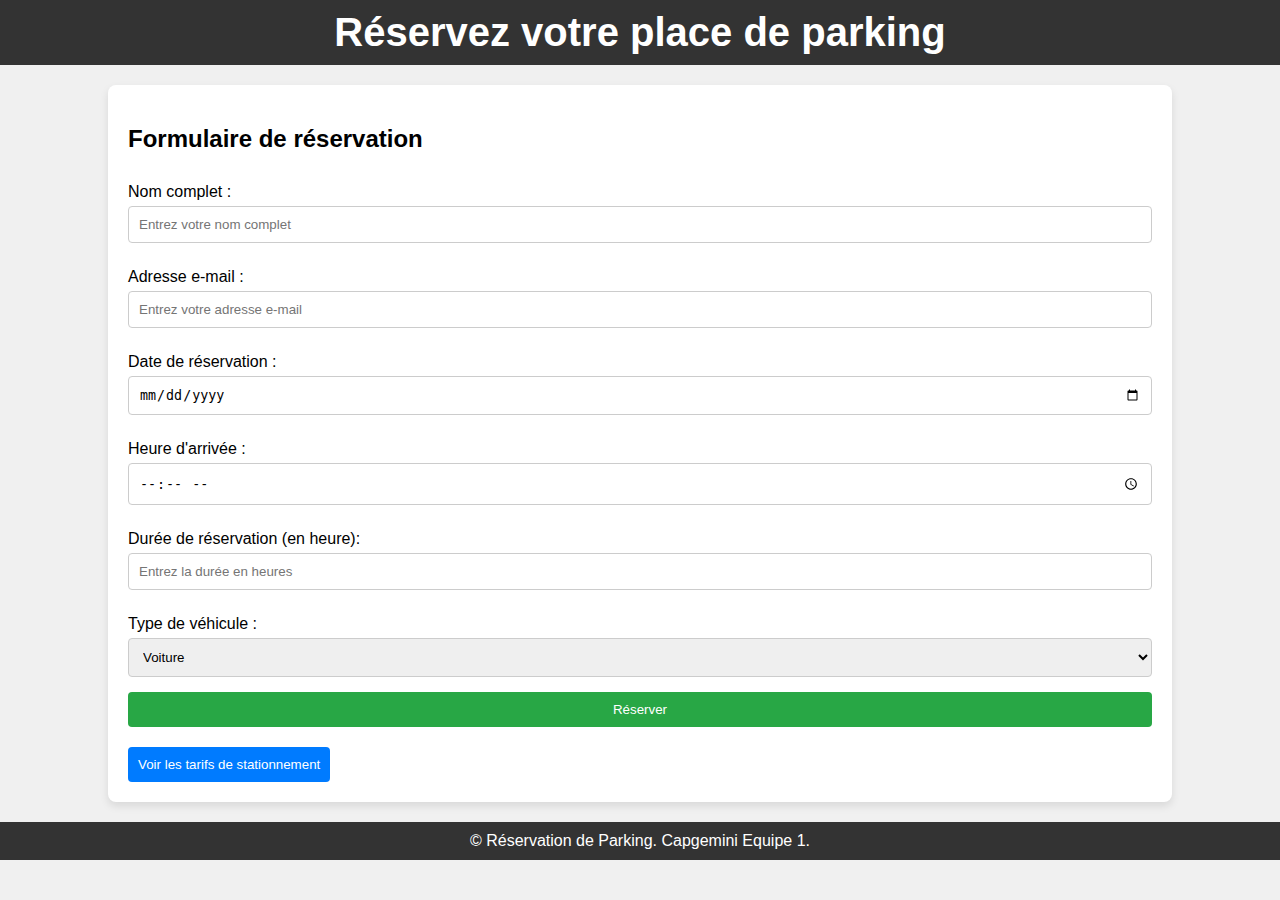
<file: csv_test_index.html>
<!DOCTYPE html>
<html lang="fr">
<head>
    <meta charset="UTF-8">
    <meta name="viewport" content="width=device-width, initial-scale=1.0">
    <title>Réservation de Place de Parking</title>
    <style>
        body {
            font-family: Arial, sans-serif;
            background-color: #f0f0f0;
            margin: 0;
            padding: 0;
        }

        header {
            background-color: #333;
            color: #fff;
            padding: 10px 0;
            text-align: center;
            position: relative;
        }

        h1 {
            margin: 0;
            font-size: 2.5em;
        }

        .container {
            width: 80%;
            margin: 20px auto;
            background-color: #fff;
            padding: 20px;
            border-radius: 8px;
            box-shadow: 0px 4px 8px rgba(0, 0, 0, 0.1);
        }

        form {
            display: flex;
            flex-direction: column;
        }

        label {
            margin: 10px 0 5px;
        }

        input, select {
            padding: 10px;
            border: 1px solid #ccc;
            border-radius: 4px;
            margin-bottom: 15px;
            width: 100%;
            box-sizing: border-box;
        }

        button {
            background-color: #28a745;
            color: #fff;
            padding: 10px;
            border: none;
            border-radius: 4px;
            cursor: pointer;
        }

        button:hover {
            background-color: #218838;
        }

        .btn-tarifs {
            background-color: #007bff;
            margin-top: 20px;
        }

        .btn-tarifs:hover {
            background-color: #0056b3;
        }

        footer {
            text-align: center;
            margin-top: 20px;
            padding: 10px;
            background-color: #333;
            color: #fff;
        }
    </style>
</head>
<body>

    <header>
        <h1>Réservez votre place de parking</h1>
    </header>

    <div class="container">
        <h2>Formulaire de réservation</h2>
        <form action="#" method="POST">
            <label for="nom">Nom complet :</label>
            <input type="text" id="nom" name="nom" placeholder="Entrez votre nom complet" required>

            <label for="email">Adresse e-mail :</label>
            <input type="email" id="email" name="email" placeholder="Entrez votre adresse e-mail" required>

            <label for="date">Date de réservation :</label>
            <input type="date" id="date" name="date" required>

            <label for="heure">Heure d'arrivée :</label>
            <input type="time" id="heure" name="heure" required>

            <label for="duree">Durée de réservation (en heure):</label>
            <input type="number" id="duree" name="duree" min="1" placeholder="Entrez la durée en heures" required>

            <label for="vehicule">Type de véhicule :</label>
            <select id="vehicule" name="vehicule" required>
                <option value="voiture">Voiture</option>
                <option value="moto">Moto</option>
                <option value="Camion">Camion</option>
            </select>

            <button type="submit">Réserver</button>
        </form>

        <!-- Bouton pour rediriger vers la page des tarifs -->
        <button class="btn-tarifs" onclick="window.location.href='csv_loaded.html'">Voir les tarifs de stationnement</button>
    </div>

    <footer>
        &copy; Réservation de Parking. Capgemini Equipe 1.
    </footer>

</body>
</html>
</file>
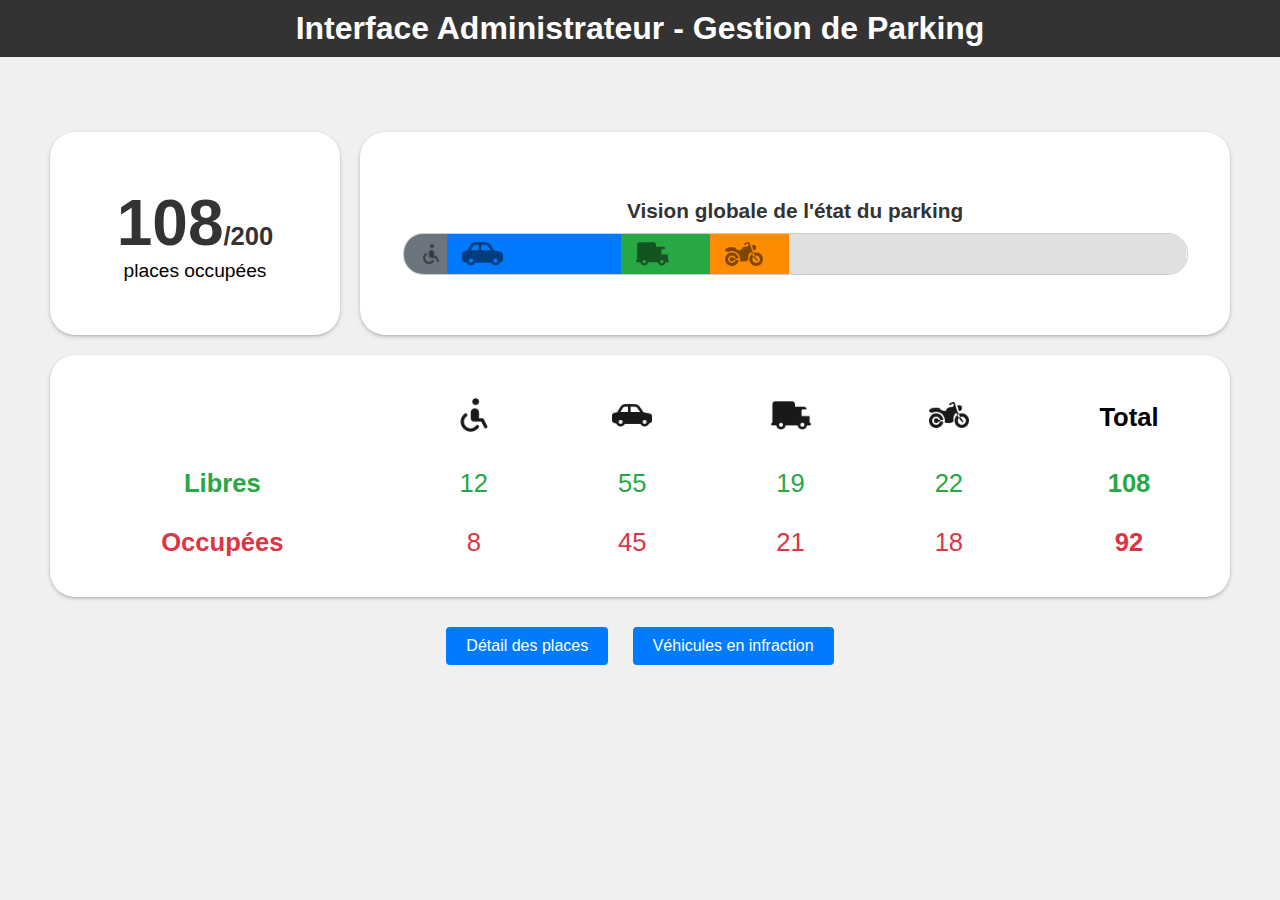
<file: page_accueil.html>
<!DOCTYPE html>
<html lang="fr">
<head>
    <meta charset="UTF-8">
    <meta name="viewport" content="width=device-width, initial-scale=1.0">
    <title>Interface Administrateur - Gestion de Parking</title>
    <style>
        body {
            font-family: Arial, sans-serif;
            background-color: #f0f0f0;
            margin: 0;
            padding: 0;
        }

        header {
            background-color: #333;
            color: #fff;
            padding: 10px 0;
            text-align: center;
        }

        h1 {
            margin: 0;
            font-size: 2em;
        }

        .container {
            padding: 25px 50px;
        }

        /* Réduit la taille des titres */
        h2 {
            font-size: 1.3em;
            color: #333;
            margin-bottom: 10px;
        }

        /* Réduit la taille des résumés */
        .summary, .vehicle-summary {
            display: flex;
            justify-content: space-around;
            margin-bottom: 20px;
            font-size: 0.9em;
        }

        .summary div, .vehicle-summary div {
            padding: 12px;
            border-radius: 6px;
            width: 25%;
            text-align: center;
        }

        .summary .free, .vehicle-summary .free {
            background-color: #28a745;
            color: #fff;
        }

        .summary .occupied, .vehicle-summary .occupied {
            background-color: #dc3545;
            color: #fff;
        }

        .summary .total, .vehicle-summary .total {
            background-color: #6c757d;
            color: #fff;
        }

        table {
            width: 100%;
            border-collapse: collapse;
            margin-top: 20px;
        }

        th, td {
            padding: 10px;
            text-align: center;
            border: 1px solid #ddd;
        }

        th {
            background-color: #333;
            color: white;
        }

        .time-remaining {
            font-weight: bold;
            color: #dc3545;
        }

        .price {
            font-weight: bold;
            color: #28a745;
        }

        .btn-container {
            text-align: center;
            margin: 20px 0;
        }

        .button {
            background-color: #007bff;
            color: white;
            border: none;
            padding: 10px 20px;
            border-radius: 4px;
            cursor: pointer;
            margin: 10px;
            font-size: 1em;
        }

        .button:hover {
            background-color: #0056b3;
        }

        .info-button {
            background-color: #17a2b8;
            color: white;
            padding: 5px 10px;
            border-radius: 4px;
            cursor: pointer;
            font-size: 0.9em;
            border: none;
        }

        .info-button:hover {
            background-color: #138496;
        }


        .main-box {
            display: flex;
            justify-content: center;
            align-items: stretch;
            margin-top: 50px;

            gap: 20px;
        }

        .card-container {
            background-color: white;
            width: 100%;
            height: 100%;
            padding-block: 50px;
            border-radius: 25px;
            box-shadow: rgba(50, 50, 93, 0.25) 0px 2px 5px -1px, rgba(0, 0, 0, 0.3) 0px 1px 3px -1px;
        }

        .stat-container {
            display: flex;
            flex-direction: column;
            justify-content: center;
            align-items: center;
            
        }

        .stat-container p {
            font-size: 1.5vw;
        }

        .title-stat {
            font-size: 5vw;
            margin: 0;
            
        }

        .title-stat span {
            font-size: 2vw;
        }

        .parking-state {
            flex: 1;
            display: flex;
            flex-direction: column;
            justify-content: center;
            align-items: center;

        }

        .parking-state p {
            margin: 0;
        }

        .parking-gauge-container {
            flex: 3;
            display: flex;
            flex-direction: column;
            justify-content: center;
            align-items: center;
        }

        .parking-gauge {
            display: flex;
            flex-direction: column;
            flex: 3;
            justify-content: center;
            align-items: center;

        }

        .gauge {
            display: flex;
            width: 90%;
            height: 40px;
            border-radius: 20px;
            overflow: hidden;
            margin-bottom: 10px;
            border: 1px solid #ccc;
            border-radius: 20px;
            overflow: hidden;
            border: 1px solid #ccc;
        }

        .gauge .section {
            display: flex;
            padding-inline-start: 15px;
            justify-content: baseline;
            align-items:center;
            

        }

        .gauge .section img {
            opacity: 0.5;
        }

        .moto {
            background-color: #ff8c00; 
        }

        .car {
            background-color: #007bff; 
        }

        .truck {
            background-color: #28a745; 
        }

        .handicap {
            background-color: #6c757d; 
        }

        .free {
            background-color: #e0e0e0;
            color: #333; 
        }

        table, th, td {
            border: none;
            margin: 0;
        }

        th {
            background-color: white;
            color: black;
            border-radius: 25px;
        }

        th, td {
            padding: 15px;
        }

        td {
            font-size: 2vw;
        }

        .card-container.table-container {
            margin-top: 20px;
            padding-block: 25px;

        }


        .table-major {
            font-size: 2vw;
            font-weight: 600;
        }

        .free td {
            color: #28a745;
            background-color: white;
        }

        .occupied td {
            color: #dc3545;
        }

        .icon {
            opacity: 0.9;
        }
        
    </style>
</head>
<body>

    <header>
        <h1>Interface Administrateur - Gestion de Parking</h1>
    </header>

    <div class="container">
        <!-- Résumé rapide du parking total -->


        <div class="main-box">
            <div class="parking-state">
                <div class="card-container stat-container">
                    <H2 class="title-stat">108<span>/200</span></H2>
                    <p>places occupées</p>
                </div>
                
            </div>
            

            <div class="parking-gauge-container">
                <div class="parking-gauge card-container">
                    <h2 class="title">Vision globale de l'état du parking</h2>
                    <div class="gauge">
                        <div class="section handicap" style="width: 4%;"> <!-- 4% pour places handicap occupées -->
                            <img src="icons/handicap.png" alt="" height="60%">
                        </div>
            
                        <div class="section car" style="width: 22.5%;"> <!-- 22.5% pour voitures occupées -->
                            <img src="icons/car.png" alt="" height="60%">
                        </div>
            
                        <div class="section truck" style="width: 10.5%;"> <!-- 10.5% pour camions occupés -->
                            <img src="icons/truck.png" alt="" height="60%">
                        </div>
            
                        <div class="section moto" style="width: 9%;"> <!-- 9% pour motos occupées -->
                            <img src="icons/moto.png" alt="" height="60%">
                        </div>
            
                        <div class="section free" style="width: 54%;"></div> <!-- 54% pour places libres -->
                    </div>
                </div>
            </div>
            
            
        </div>

        







        <div class="table-container card-container">
            <table>
                <tr>
                    <th></th>
                    <th><img src="icons/handicap.png" alt="" width="40px" class="icon"></th> <!-- Colonne pour handicap en premier -->
                    <th><img src="icons/car.png" alt="" width="40px" class="icon"></th>
                    <th><img src="icons/truck.png" alt="" width="40px" class="icon"></th>
                    <th><img src="icons/moto.png" alt="" width="40px" class="icon"></th> <!-- Colonne pour moto en dernier -->
                    <th class="table-major">Total</th>
                </tr>
                <tr class="row-header free">
                    <td class="table-major">Libres</td>
                    <td>12</td> <!-- Valeur pour les places handicapées libres -->
                    <td>55</td> <!-- Valeur pour les places voitures libres -->
                    <td>19</td> <!-- Valeur pour les places camions libres -->
                    <td>22</td> <!-- Valeur pour les places motos libres -->
                    <td class="table-major">108</td> <!-- Total mis à jour pour refléter les nouvelles données -->
                </tr>
                <tr class="row-header occupied">
                    <td class="table-major">Occupées</td>
                    <td>8</td> <!-- Valeur pour les places handicapées occupées -->
                    <td>45</td> <!-- Valeur pour les places voitures occupées -->
                    <td>21</td> <!-- Valeur pour les places camions occupées -->
                    <td>18</td> <!-- Valeur pour les places motos occupées -->
                    <td class="table-major">92</td> <!-- Total mis à jour pour refléter les nouvelles données -->
                </tr>
            </table>
        </div>
        






        

        <!-- Boutons d'action en bas de la page -->
        <div class="btn-container">
            <button class="button" onclick=window.location.href='page_places.html'>Détail des places </button>
            <button class="button" onclick=window.location.href='page_infraction.html'>Véhicules en infraction</button>
        </div>
    </div>

</body>
</html>
</file>
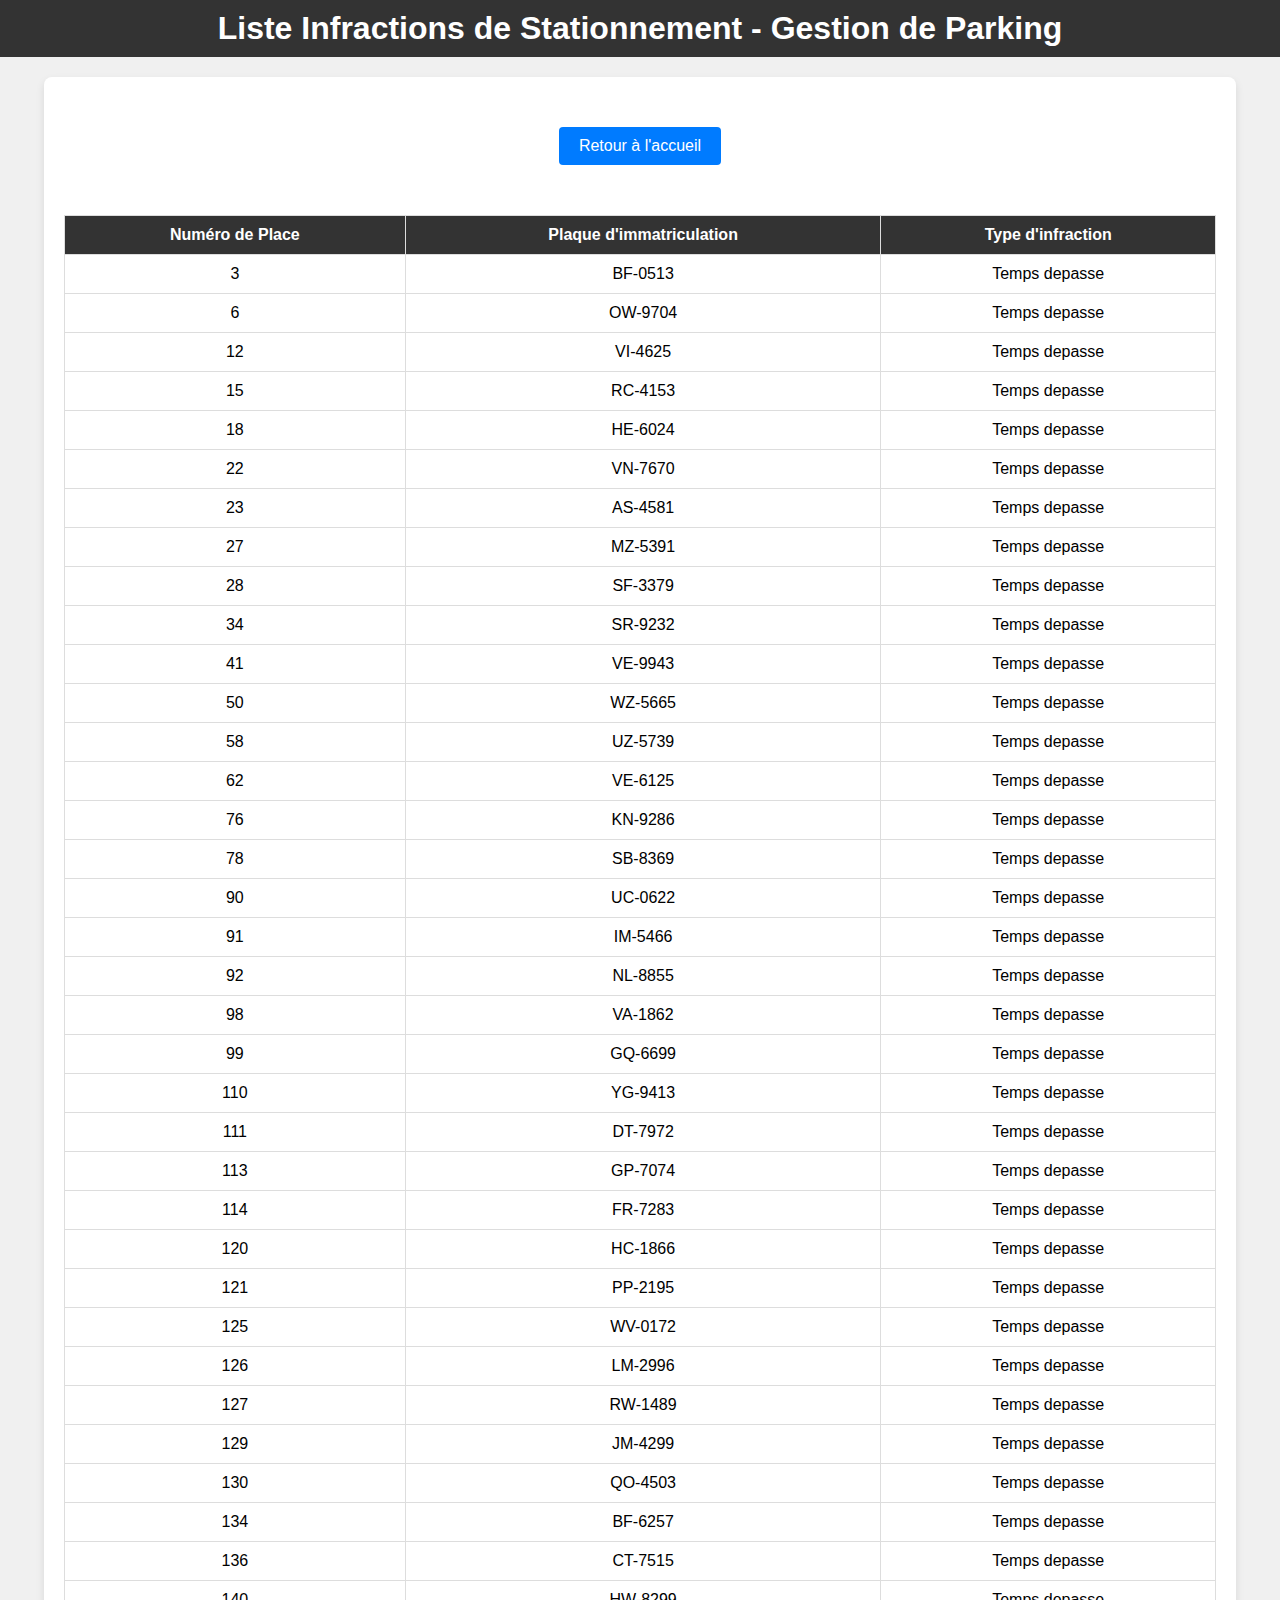
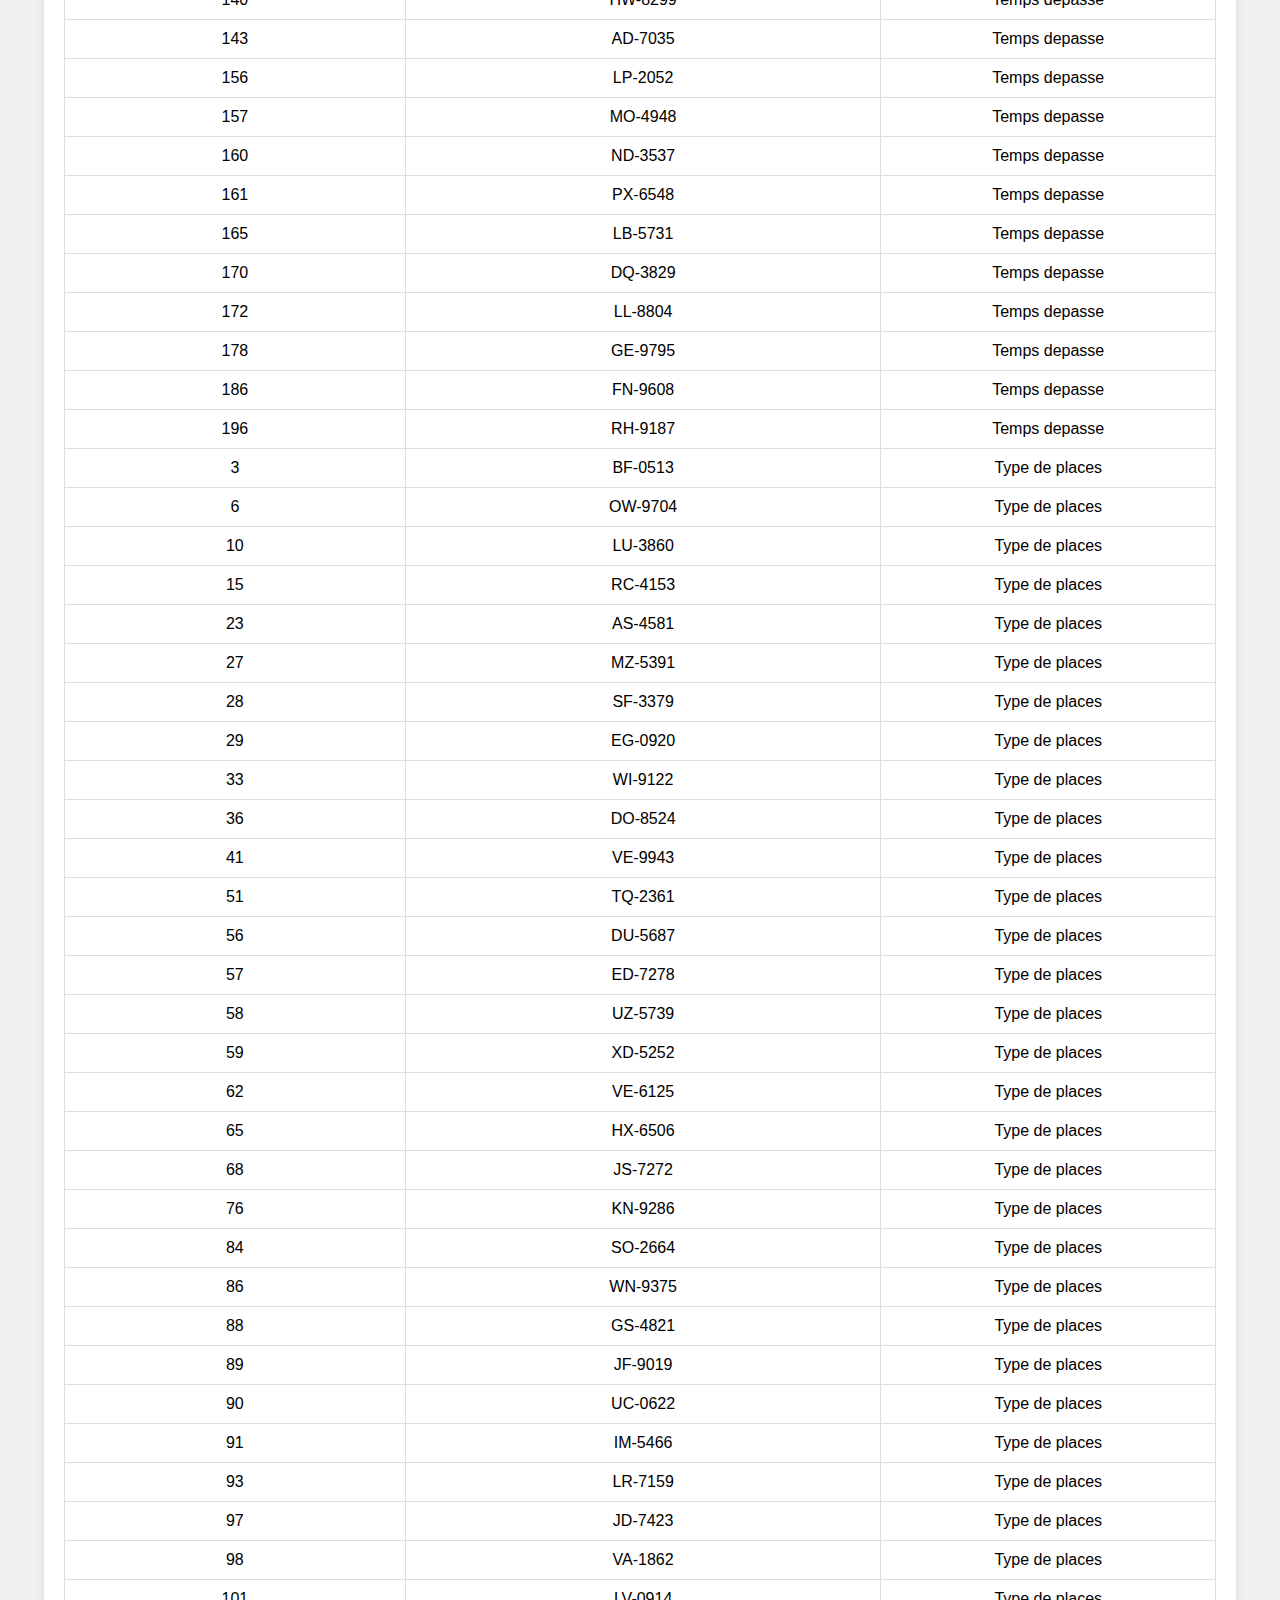
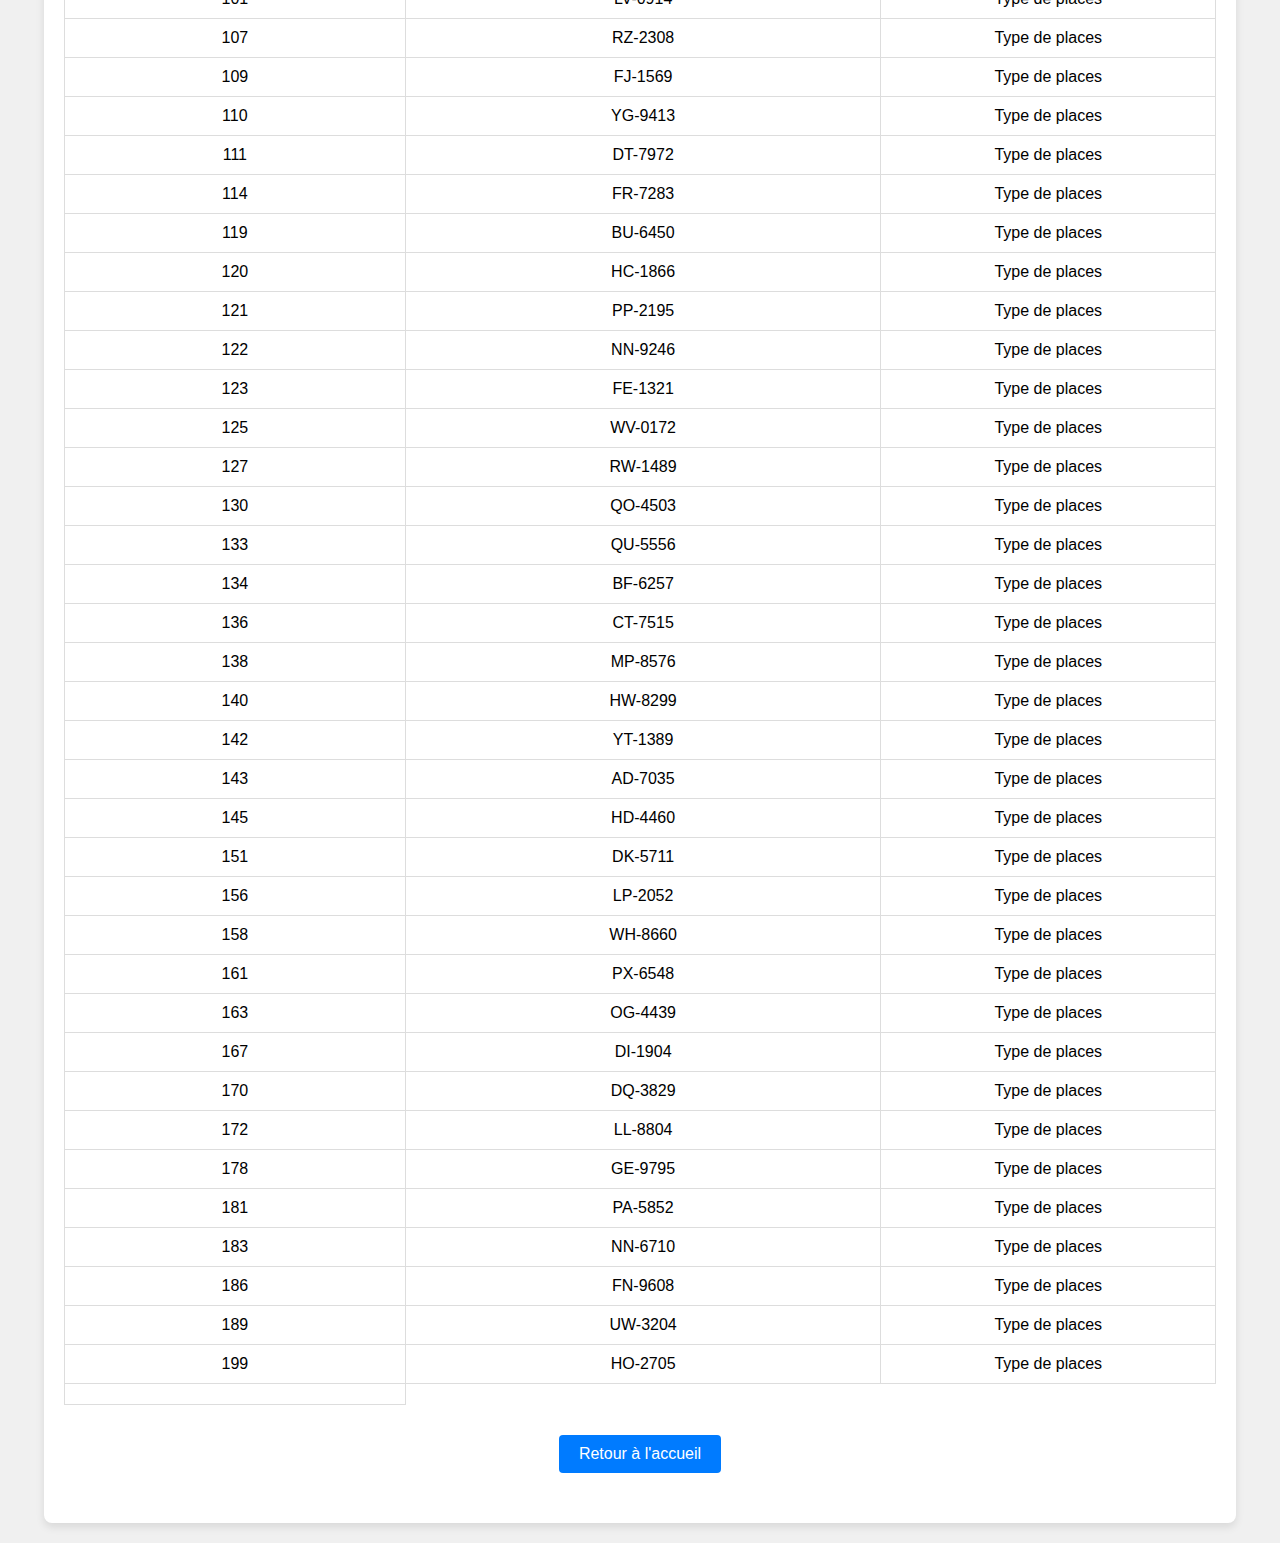
<file: page_infraction.html>
<!DOCTYPE html>
<html lang="fr">
<head>
    <meta charset="UTF-8">
    <meta name="viewport" content="width=device-width, initial-scale=1.0">
    <title>Infractions de Stationnement - Gestion de Parking</title>
    <style>
        body {
            font-family: Arial, sans-serif;
            background-color: #f0f0f0;
            margin: 0;
            padding: 0;
        }

        header {
            background-color: #333;
            color: #fff;
            padding: 10px 0;
            text-align: center;
        }

        h1 {
            margin: 0;
            font-size: 2em;
        }

        .container {
            width: 90%;
            margin: 20px auto;
            background-color: #fff;
            padding: 20px;
            border-radius: 8px;
            box-shadow: 0px 4px 8px rgba(0, 0, 0, 0.1);
        }

        h2 {
            font-size: 1.3em;
            color: #333;
            margin-bottom: 10px;
        }

        .table-container {
            overflow-x: auto;
        }

        table {
            width: 100%;
            border-collapse: collapse;
            margin-top: 20px;
        }

        th, td {
            padding: 10px;
            text-align: center;
            border: 1px solid #ddd;
        }

        th {
            background-color: #333;
            color: white;
        }

        .btn-container {
            text-align: center;
            margin: 20px 0;
        }

        .button {
            background-color: #007bff;
            color: white;
            border: none;
            padding: 10px 20px;
            border-radius: 4px;
            cursor: pointer;
            margin: 10px;
            font-size: 1em;
        }

        .button:hover {
            background-color: #0056b3;
        }
    </style>
</head>
<body>

    <header>
        <h1>Liste Infractions de Stationnement - Gestion de Parking</h1>
    </header>

    <div class="container">

        <div class="btn-container">
            <button class="button" onclick="window.location.href='page_accueil.html'">Retour à l'accueil</button>
        </div>

        <div class="table-container">
            <table>
                <thead>
                    <tr>
                        <th>Numéro de Place</th>
                        <th>Plaque d'immatriculation</th>
                        <th>Type d'infraction</th>
                    </tr>
                </thead>
                <tbody id="infraction-table-body">
                    <!-- Les données du CSV seront chargées ici par JavaScript -->
                </tbody>
            </table>
        </div>

        <div class="btn-container">
            <button class="button" onclick="window.location.href='page_accueil.html'">Retour à l'accueil</button>
        </div>
    </div>

    <script src="infraction.js"></script> <!-- Lien vers le fichier JavaScript -->
</body>
</html>
</file>
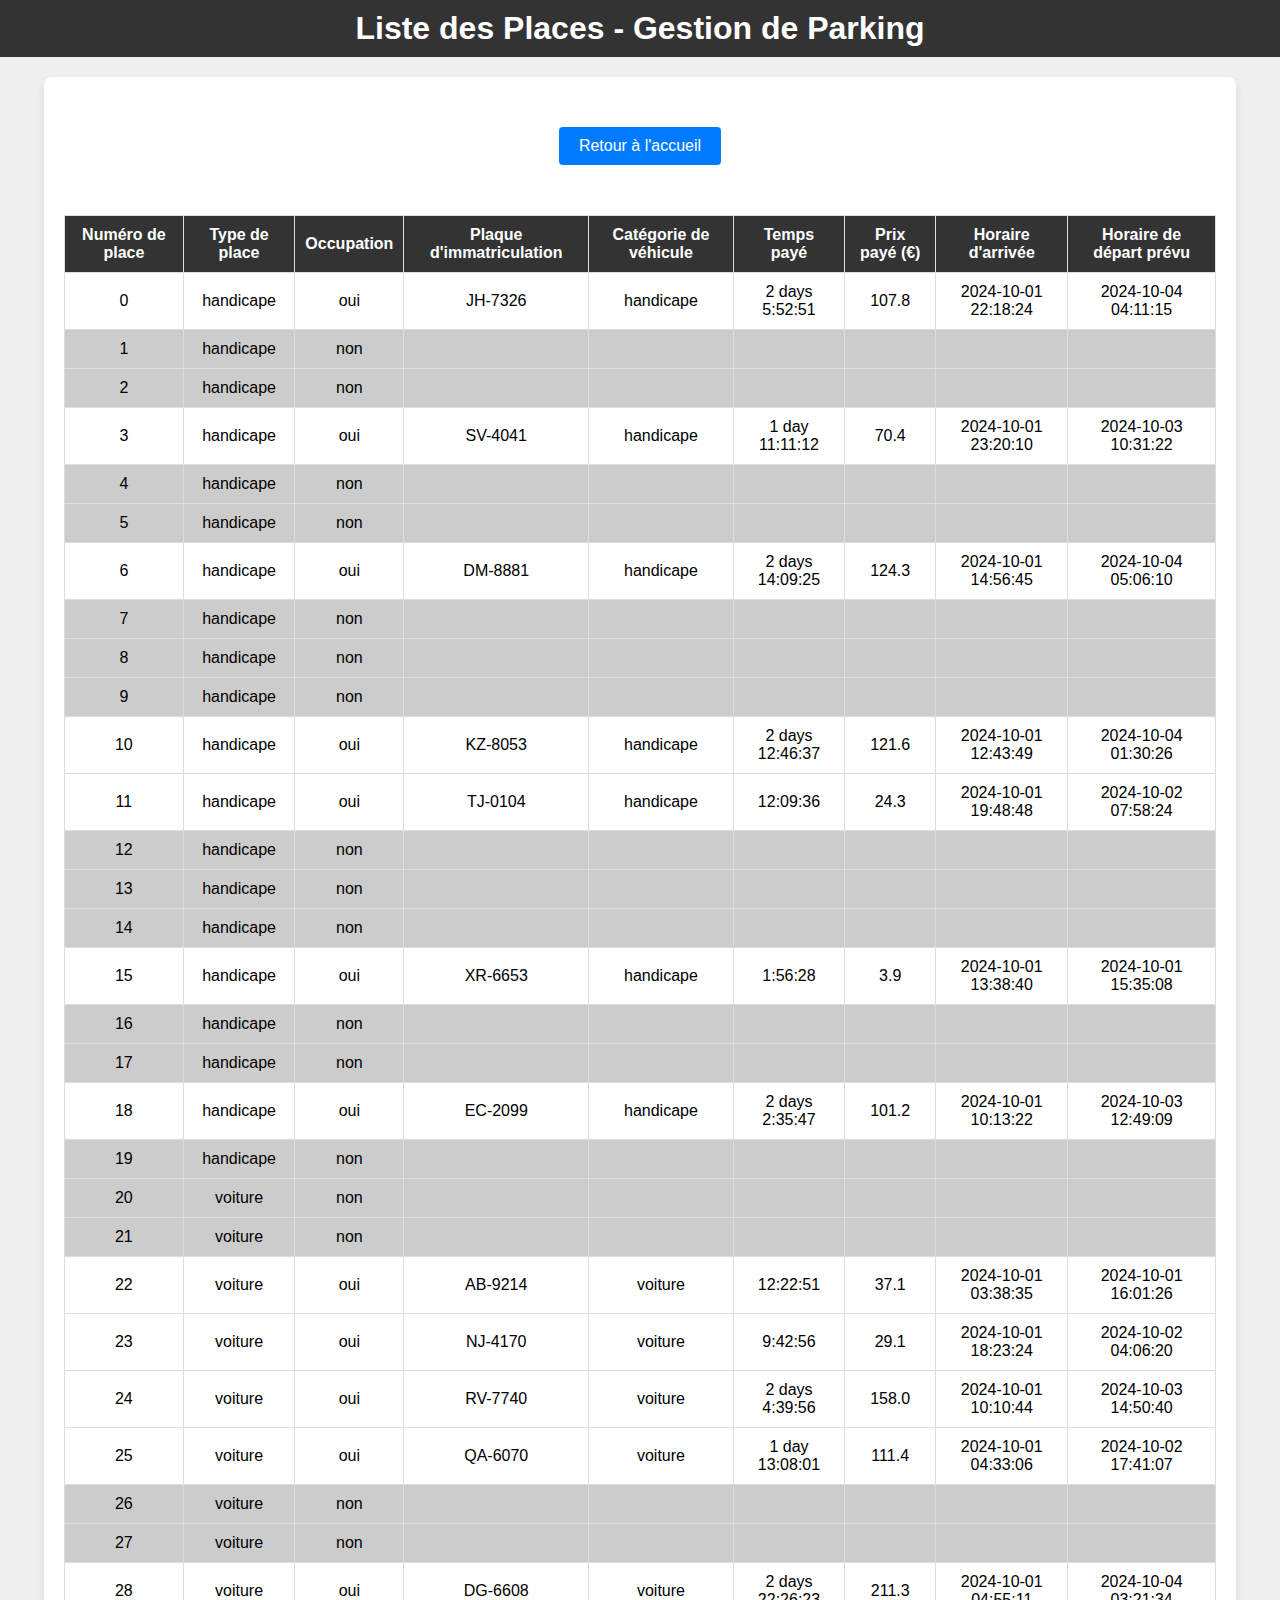
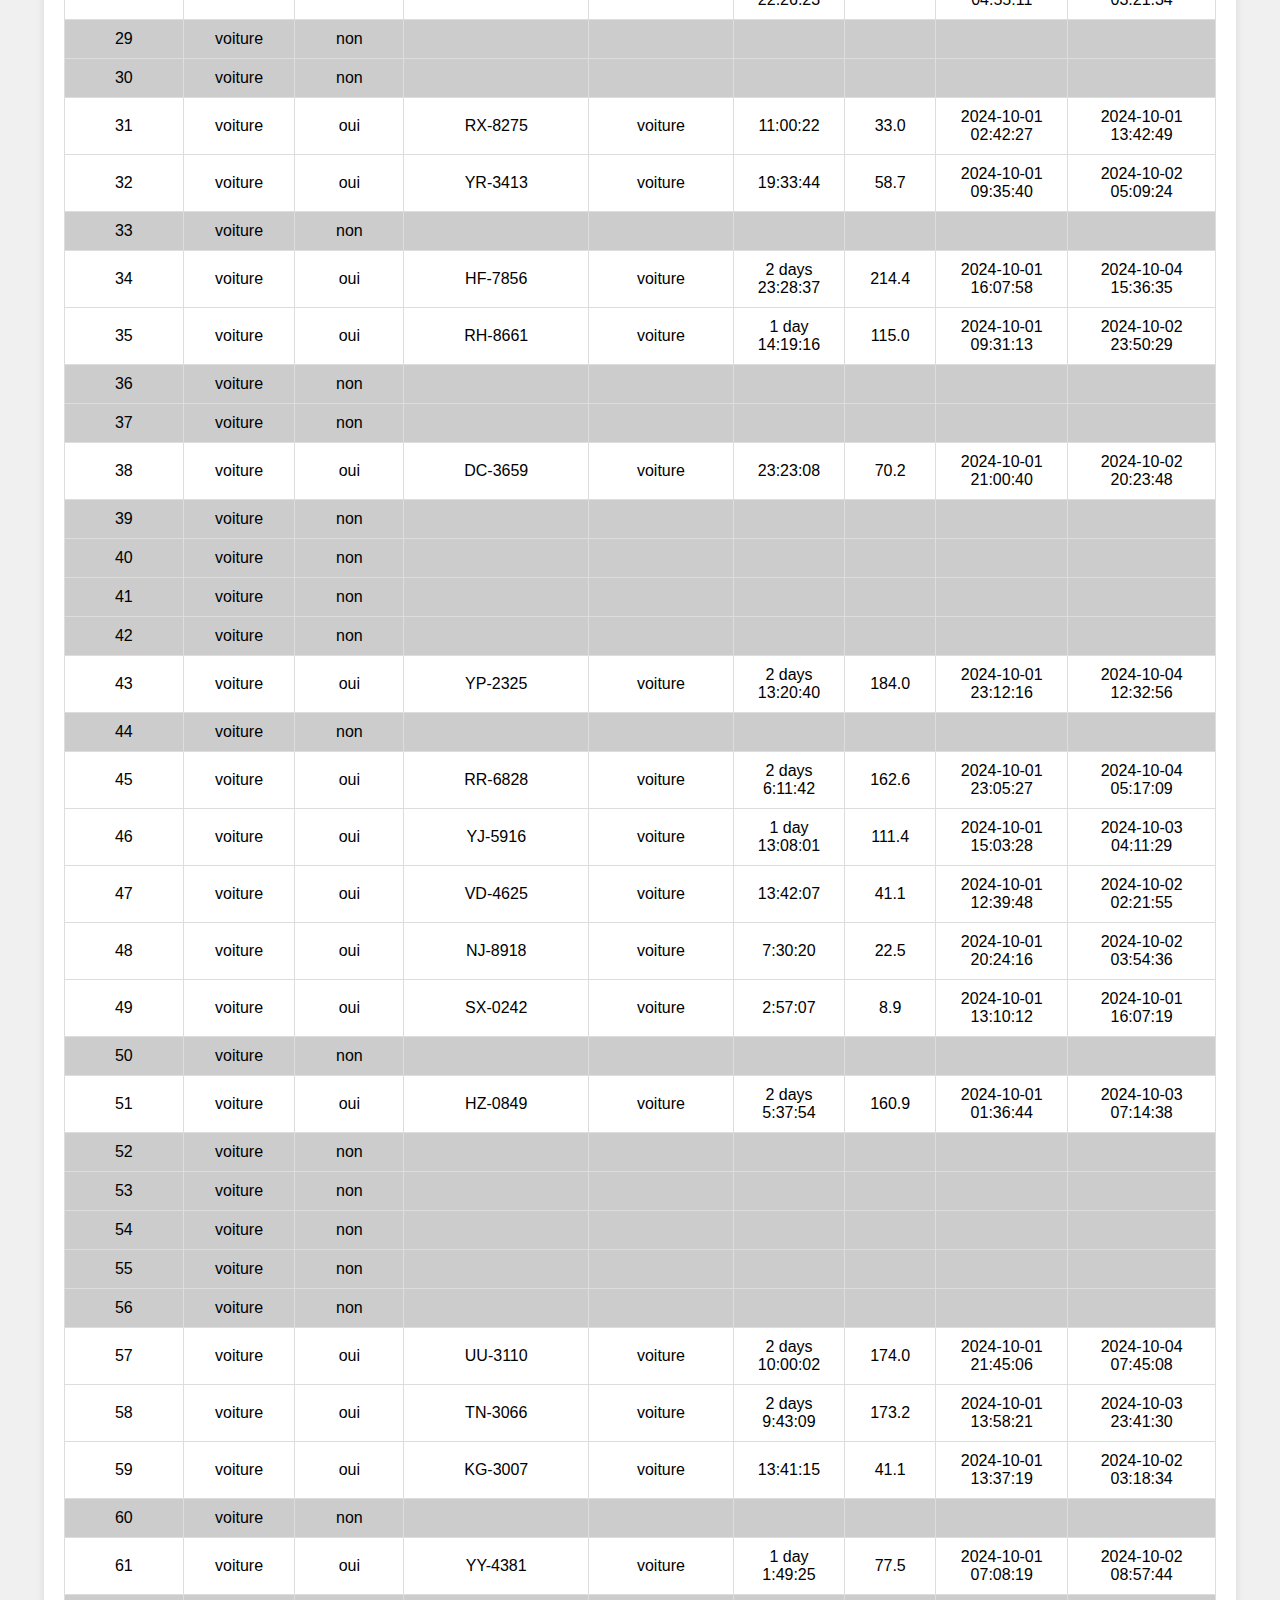
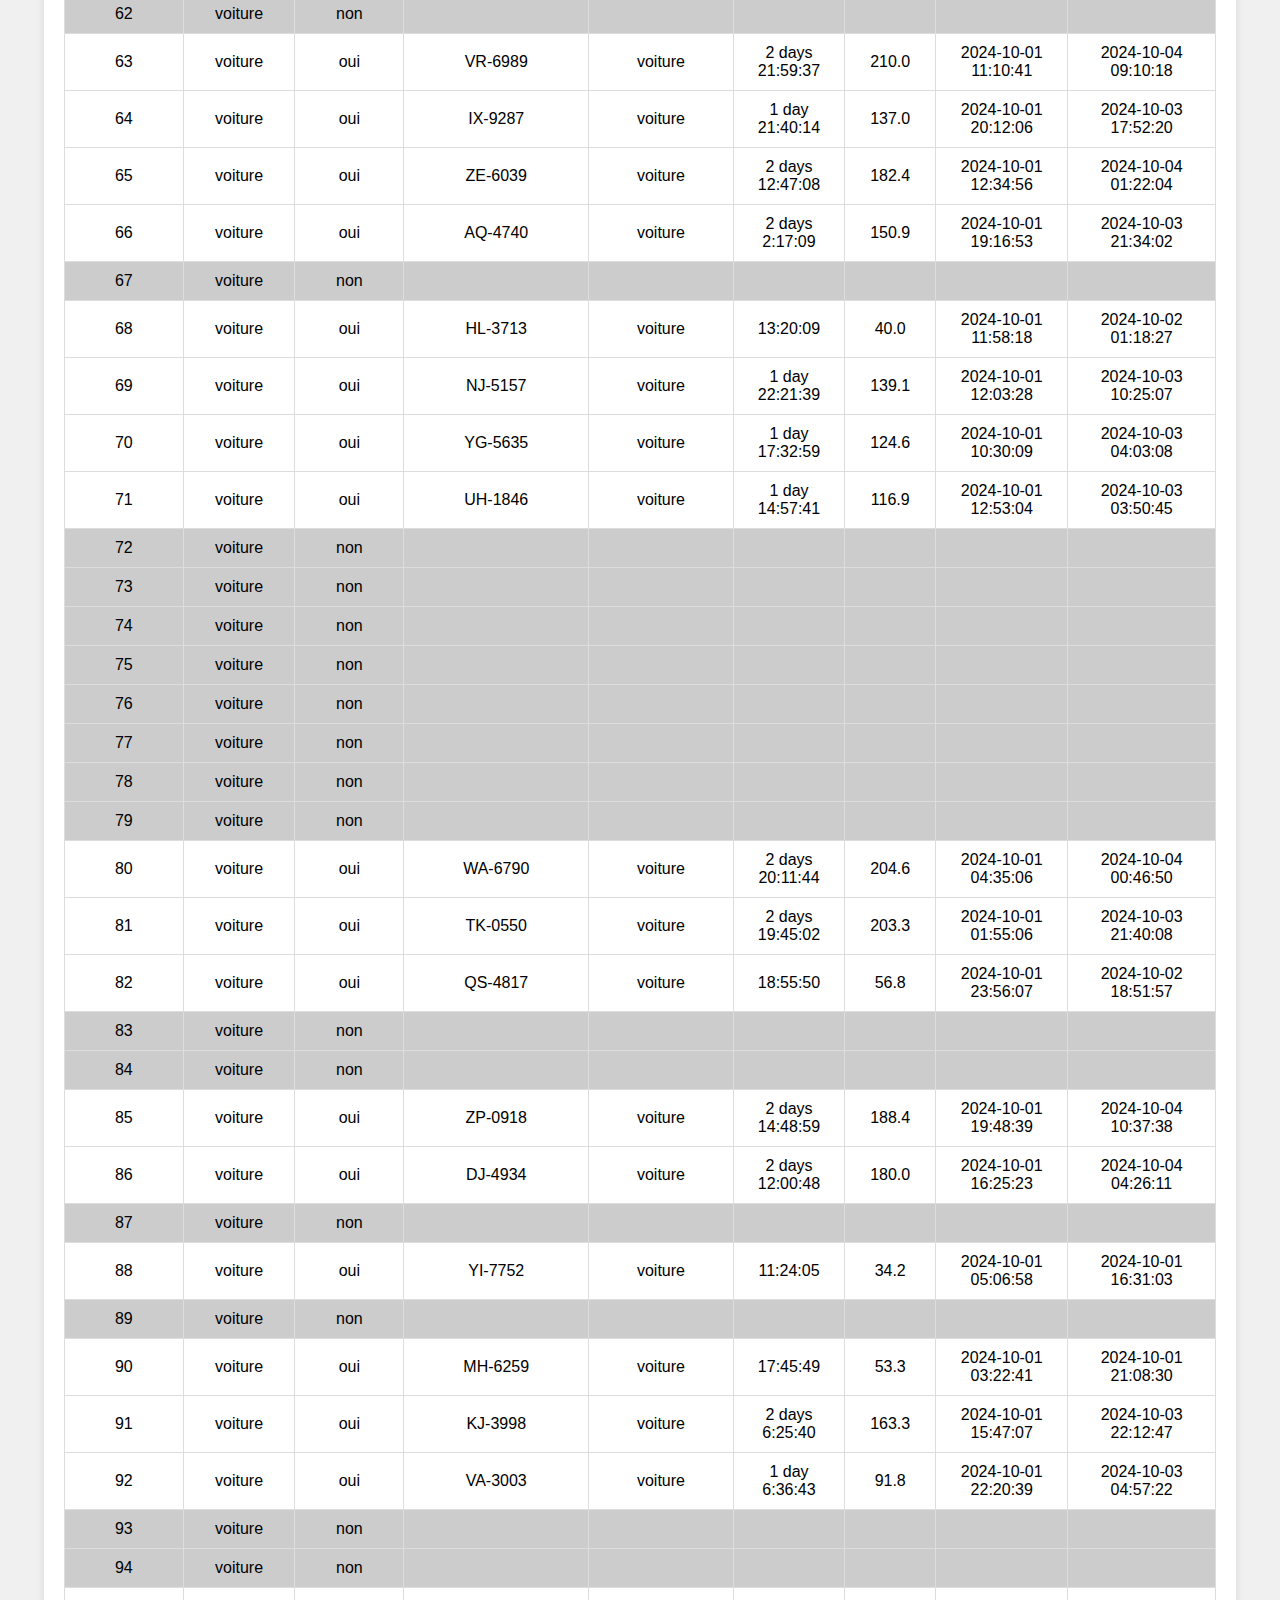
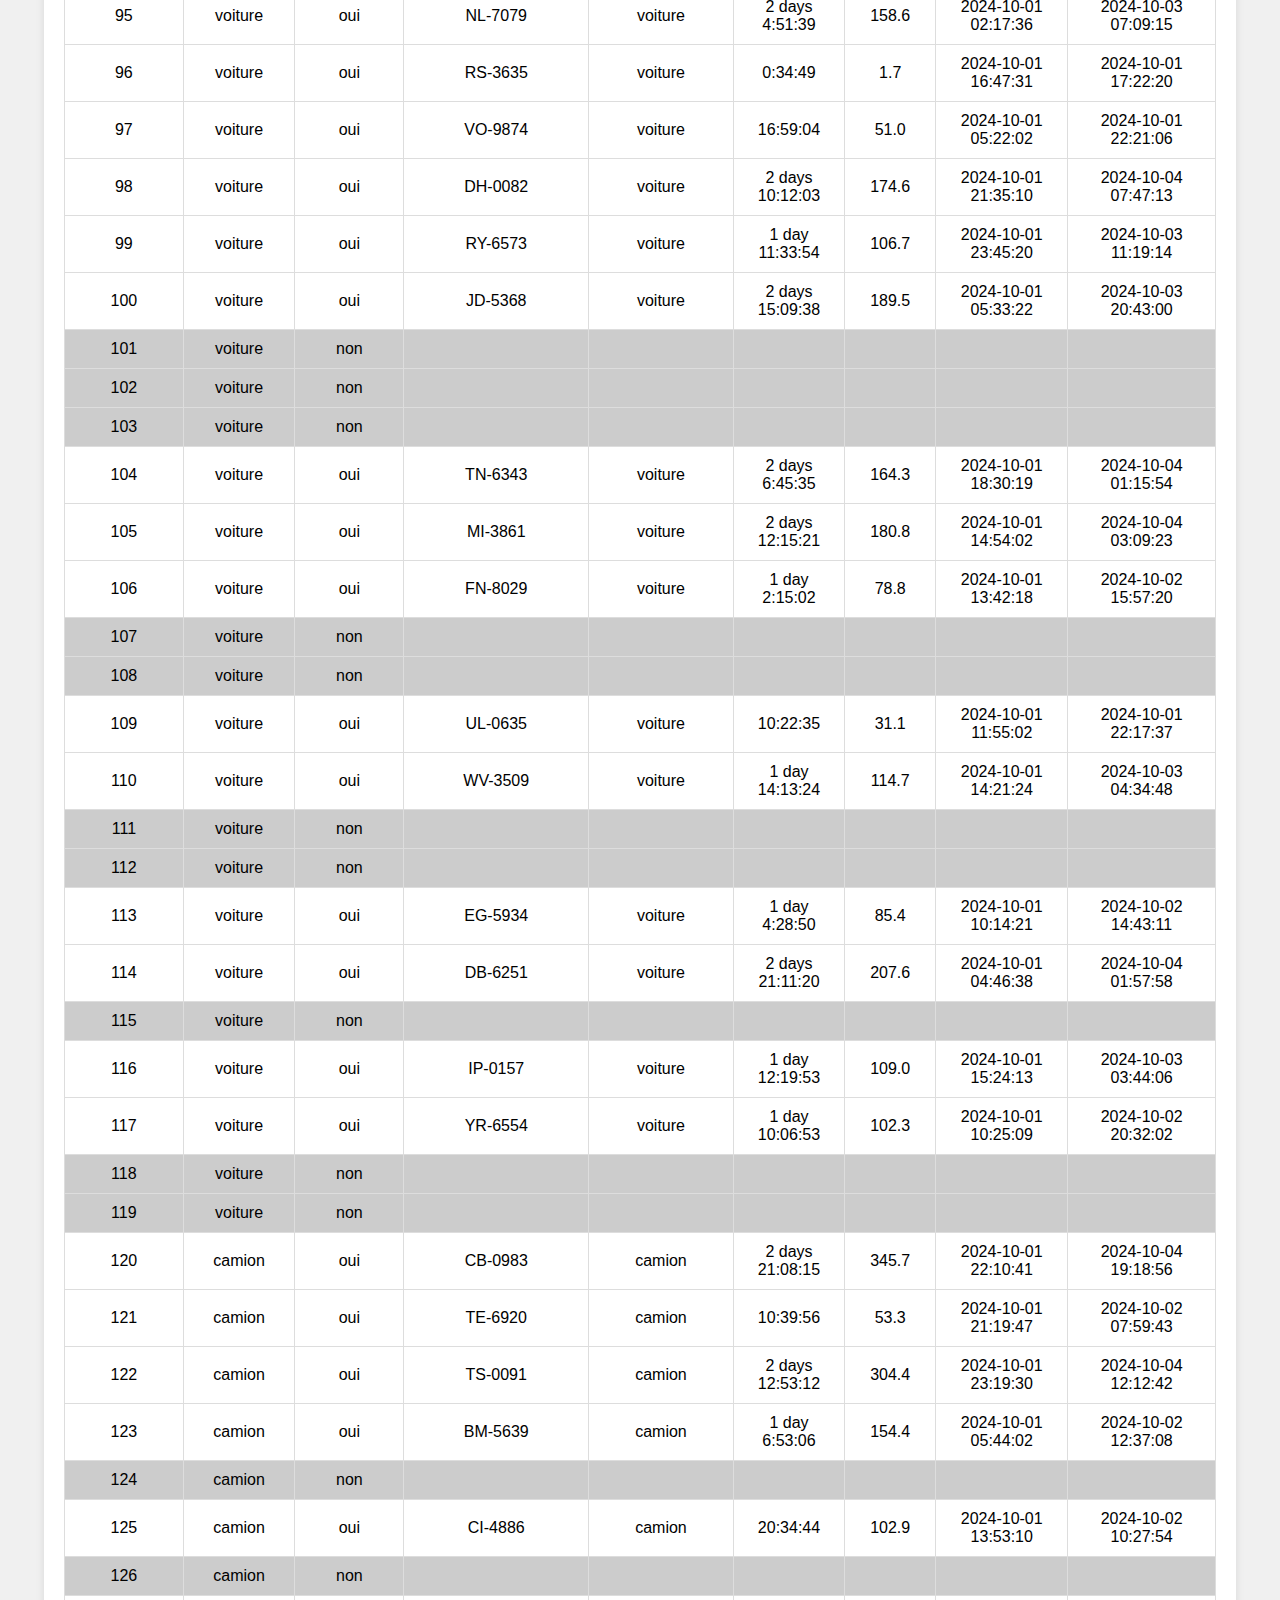
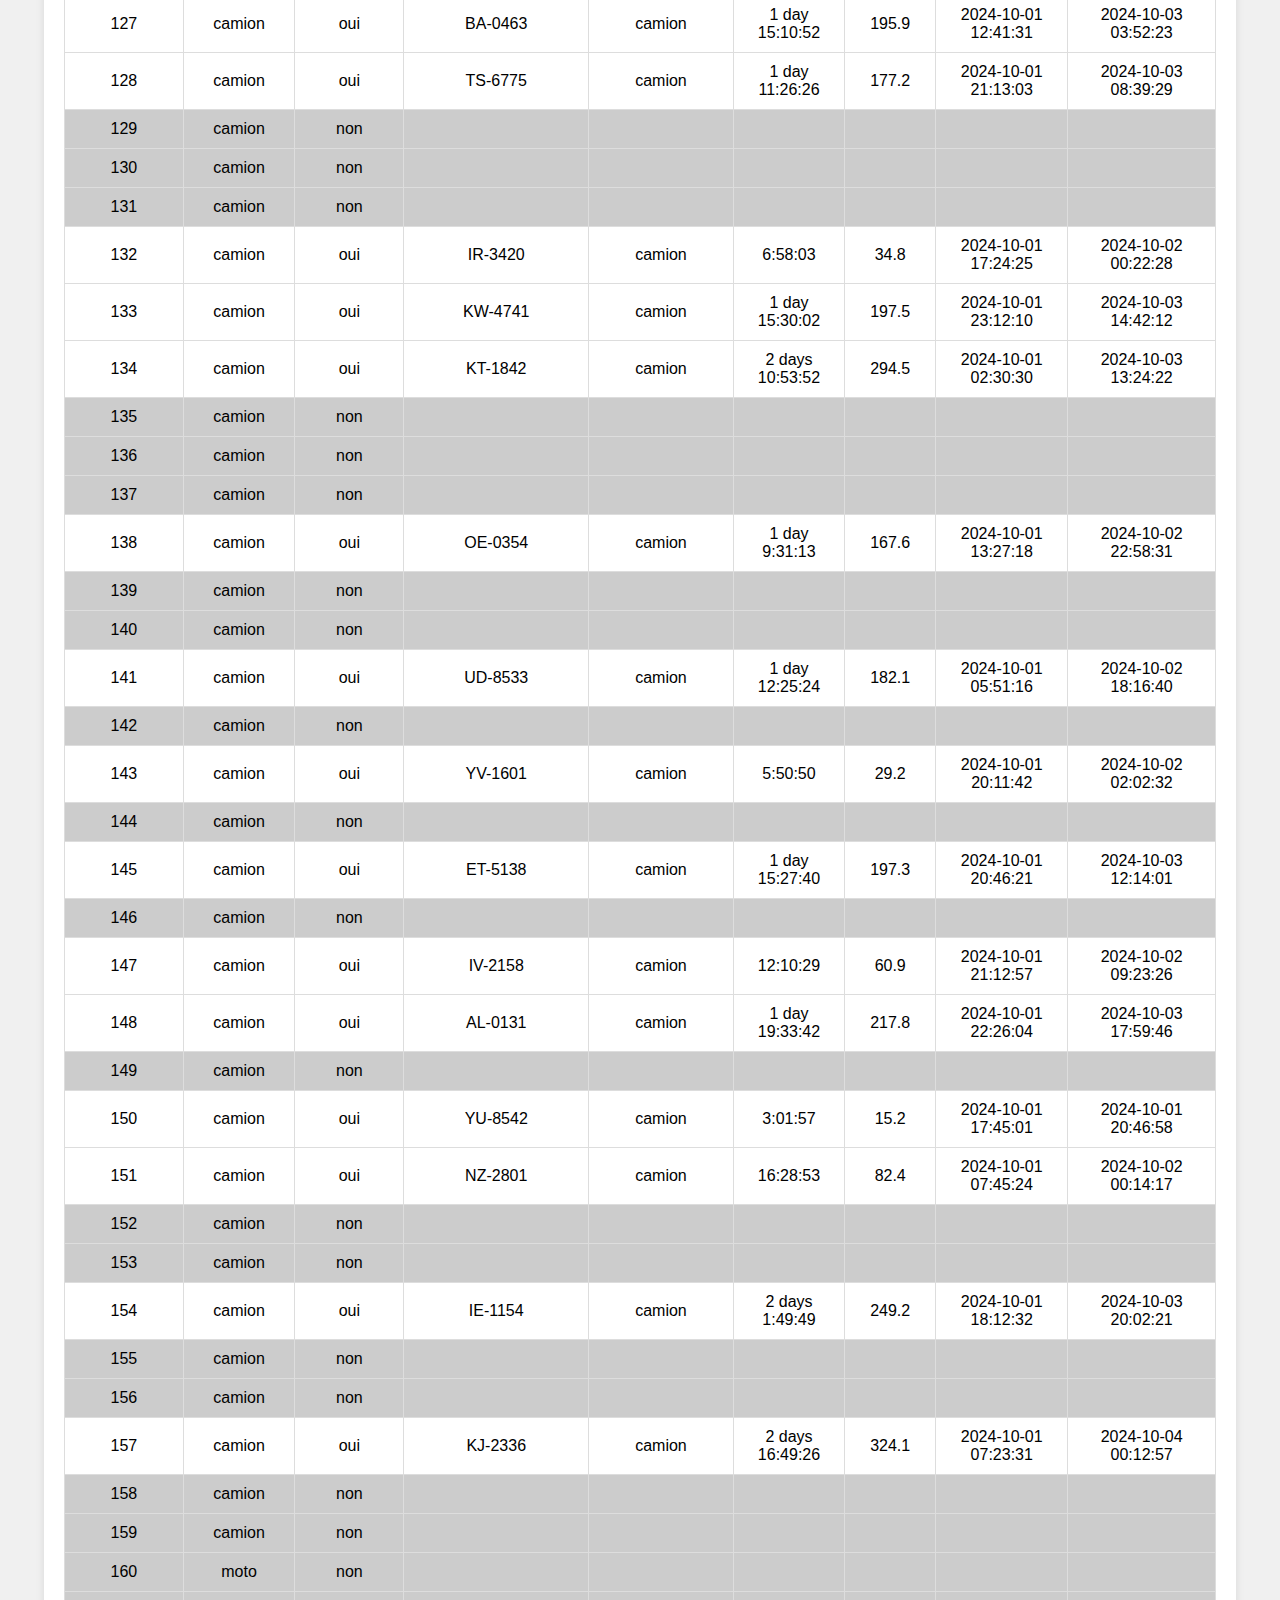
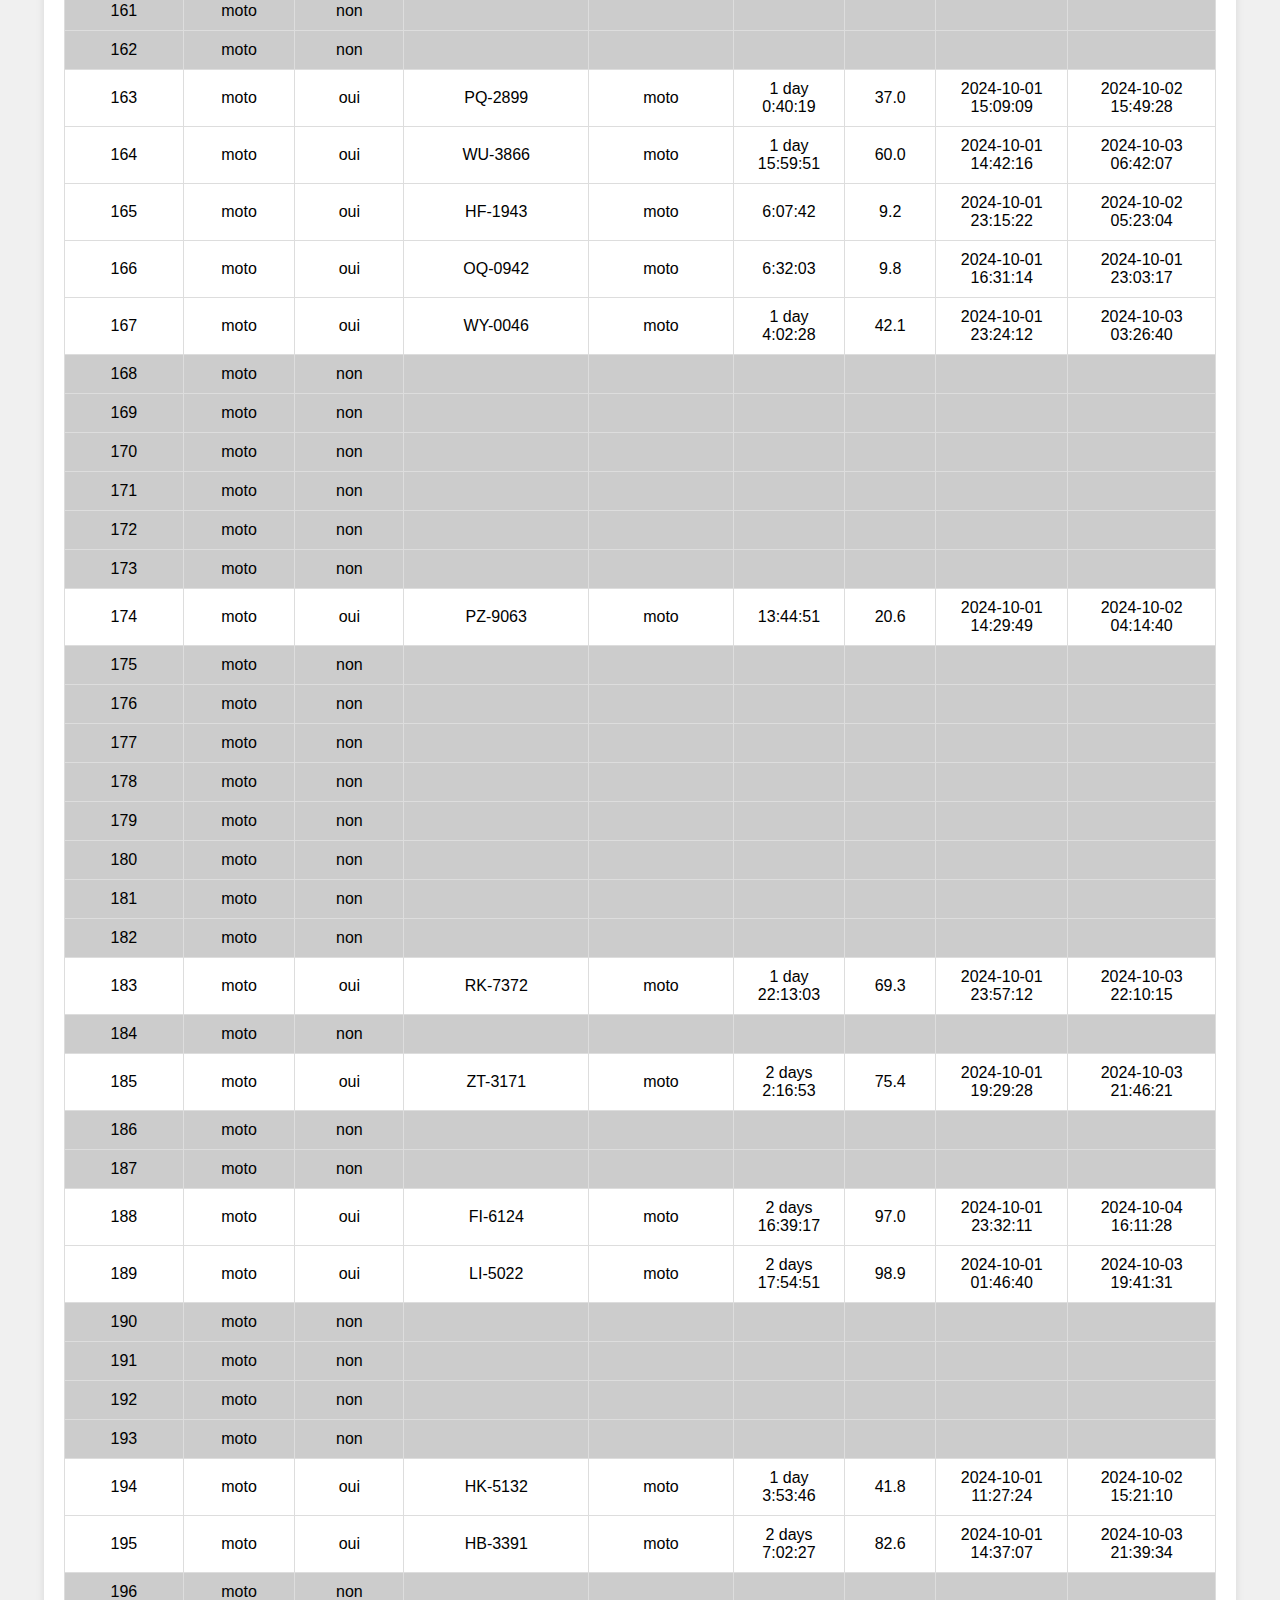
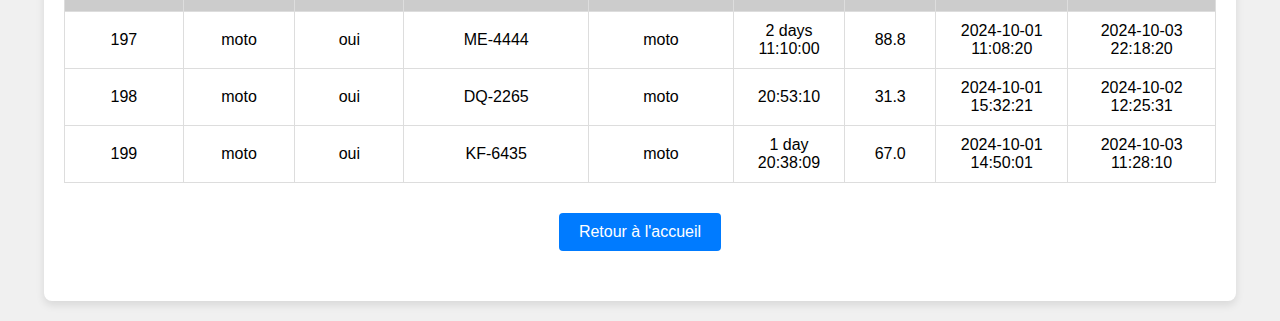
<file: page_places.html>
<!DOCTYPE html>
<html lang="fr">
<head>
    <meta charset="UTF-8">
    <meta name="viewport" content="width=device-width, initial-scale=1.0">
    <title>Liste des places - Gestion de Parking</title>
    <style>
        body {
            font-family: Arial, sans-serif;
            background-color: #f0f0f0;
            margin: 0;
            padding: 0;
        }

        header {
            background-color: #333;
            color: #fff;
            padding: 10px 0;
            text-align: center;
        }

        h1 {
            margin: 0;
            font-size: 2em;
        }

        .container {
            width: 90%;
            margin: 20px auto;
            background-color: #fff;
            padding: 20px;
            border-radius: 8px;
            box-shadow: 0px 4px 8px rgba(0, 0, 0, 0.1);
        }

        h2 {
            font-size: 1.3em;
            color: #333;
            margin-bottom: 10px;
        }

        .table-container {
            overflow-x: auto;
        }

        table {
            width: 100%;
            border-collapse: collapse;
            margin-top: 20px;
        }

        th, td {
            padding: 10px;
            text-align: center;
            border: 1px solid #ddd;
        }

        th {
            background-color: #333;
            color: white;
        }

        .btn-container {
            text-align: center;
            margin: 20px 0;
        }

        .button {
            background-color: #007bff;
            color: white;
            border: none;
            padding: 10px 20px;
            border-radius: 4px;
            cursor: pointer;
            margin: 10px;
            font-size: 1em;
        }

        .button:hover {
            background-color: #0056b3;
        }

        .non-occupee {
            background-color: #cccccc;
        }
    </style>
</head>
<body>

    <header>
        <h1>Liste des Places - Gestion de Parking</h1>
    </header>

    <div class="container">

        <div class="btn-container">
            <button class="button" onclick="window.location.href='page_accueil.html'">Retour à l'accueil</button>
        </div>

        <div class="table-container">
            <table>
                <thead>
                    <tr>
                        <th>Numéro de place</th>
                        <th>Type de place</th>
                        <th>Occupation</th>
                        <th>Plaque d'immatriculation</th>
                        <th>Catégorie de véhicule</th>
                        <th>Temps payé</th>
                        <th>Prix payé (€)</th>
                        <th>Horaire d'arrivée</th>
                        <th>Horaire de départ prévu</th>
                    </tr>
                </thead>
                <tbody id="places-table-body">
                    <!-- Les données du CSV seront chargées ici par JavaScript -->
                </tbody>
            </table>
        </div>

        <div class="btn-container">
            <button class="button" onclick="window.location.href='page_accueil.html'">Retour à l'accueil</button>
        </div>
    </div>

    <script src="places.js"></script> <!-- Lien vers le fichier JavaScript -->
</body>
</html>
</file>
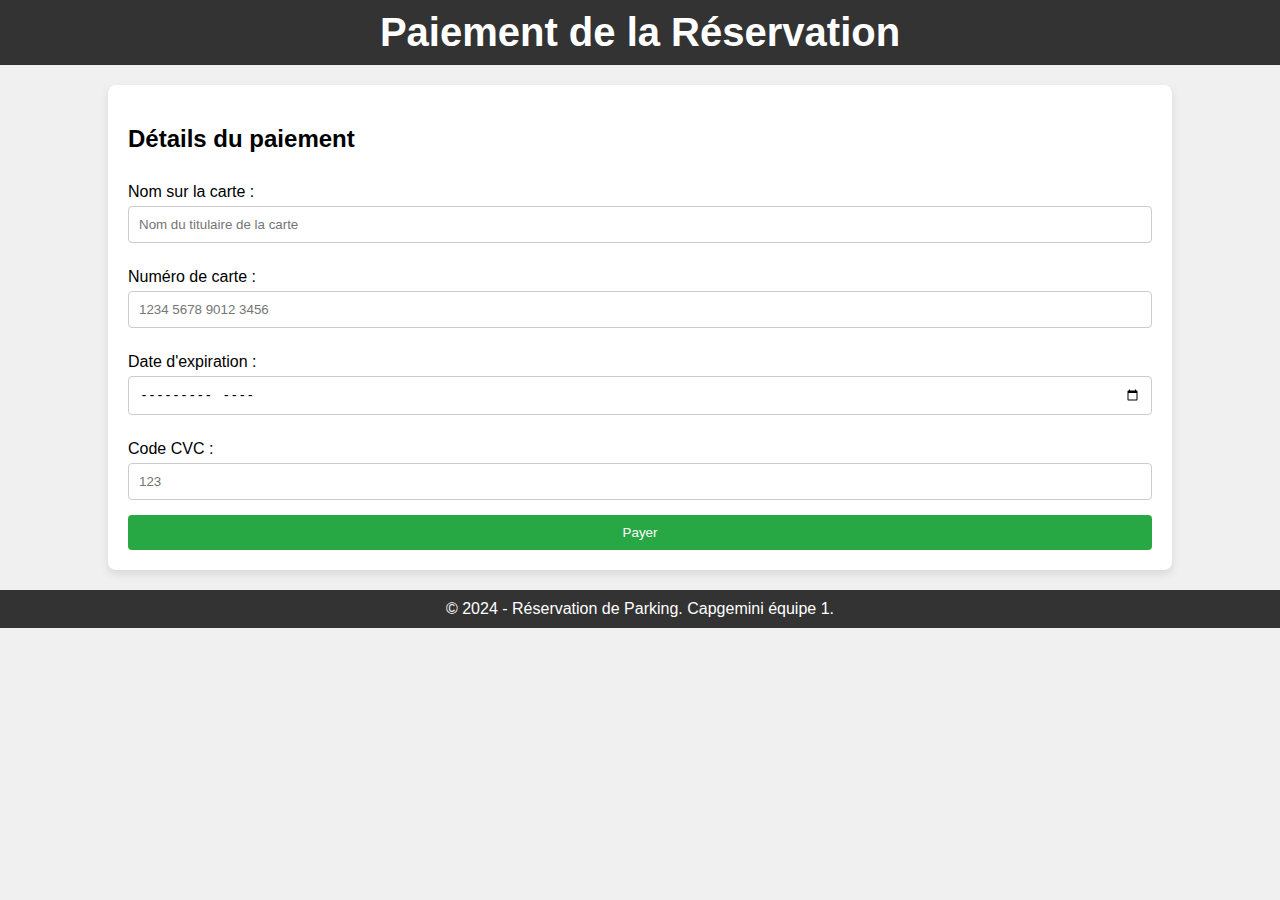
<file: Database_Generation/exemple_page_paiement.html>
<!DOCTYPE html>
<html lang="fr">
<head>
    <meta charset="UTF-8">
    <meta name="viewport" content="width=device-width, initial-scale=1.0">
    <title>Paiement de Réservation</title>
    <style>
        body {
            font-family: Arial, sans-serif;
            background-color: #f0f0f0;
            margin: 0;
            padding: 0;
        }

        header {
            background-color: #333;
            color: #fff;
            padding: 10px 0;
            text-align: center;
        }

        h1 {
            margin: 0;
            font-size: 2.5em;
        }

        .container {
            width: 80%;
            margin: 20px auto;
            background-color: #fff;
            padding: 20px;
            border-radius: 8px;
            box-shadow: 0px 4px 8px rgba(0, 0, 0, 0.1);
        }

        form {
            display: flex;
            flex-direction: column;
        }

        label {
            margin: 10px 0 5px;
        }

        input {
            padding: 10px;
            border: 1px solid #ccc;
            border-radius: 4px;
            margin-bottom: 15px;
            width: 100%;
            box-sizing: border-box;
        }

        button {
            background-color: #28a745;
            color: #fff;
            padding: 10px;
            border: none;
            border-radius: 4px;
            cursor: pointer;
            width: 100%;
        }

        button:hover {
            background-color: #218838;
        }

        footer {
            text-align: center;
            margin-top: 20px;
            padding: 10px;
            background-color: #333;
            color: #fff;
        }
    </style>
</head>
<body>

    <header>
        <h1>Paiement de la Réservation</h1>
    </header>

    <div class="container">
        <h2>Détails du paiement</h2>
        <form action="#" method="POST">
            <label for="nomCarte">Nom sur la carte :</label>
            <input type="text" id="nomCarte" name="nomCarte" placeholder="Nom du titulaire de la carte" required>

            <label for="numeroCarte">Numéro de carte :</label>
            <input type="text" id="numeroCarte" name="numeroCarte" placeholder="1234 5678 9012 3456" pattern="\d{16}" maxlength="16" required>

            <label for="expiration">Date d'expiration :</label>
            <input type="month" id="expiration" name="expiration" required>

            <label for="cvc">Code CVC :</label>
            <input type="text" id="cvc" name="cvc" placeholder="123" pattern="\d{3}" maxlength="3" required>

            <button type="submit">Payer</button>
        </form>
    </div>

    <footer>
        &copy; 2024 - Réservation de Parking. Capgemini équipe 1.
    </footer>

</body>
</html>
</file>
